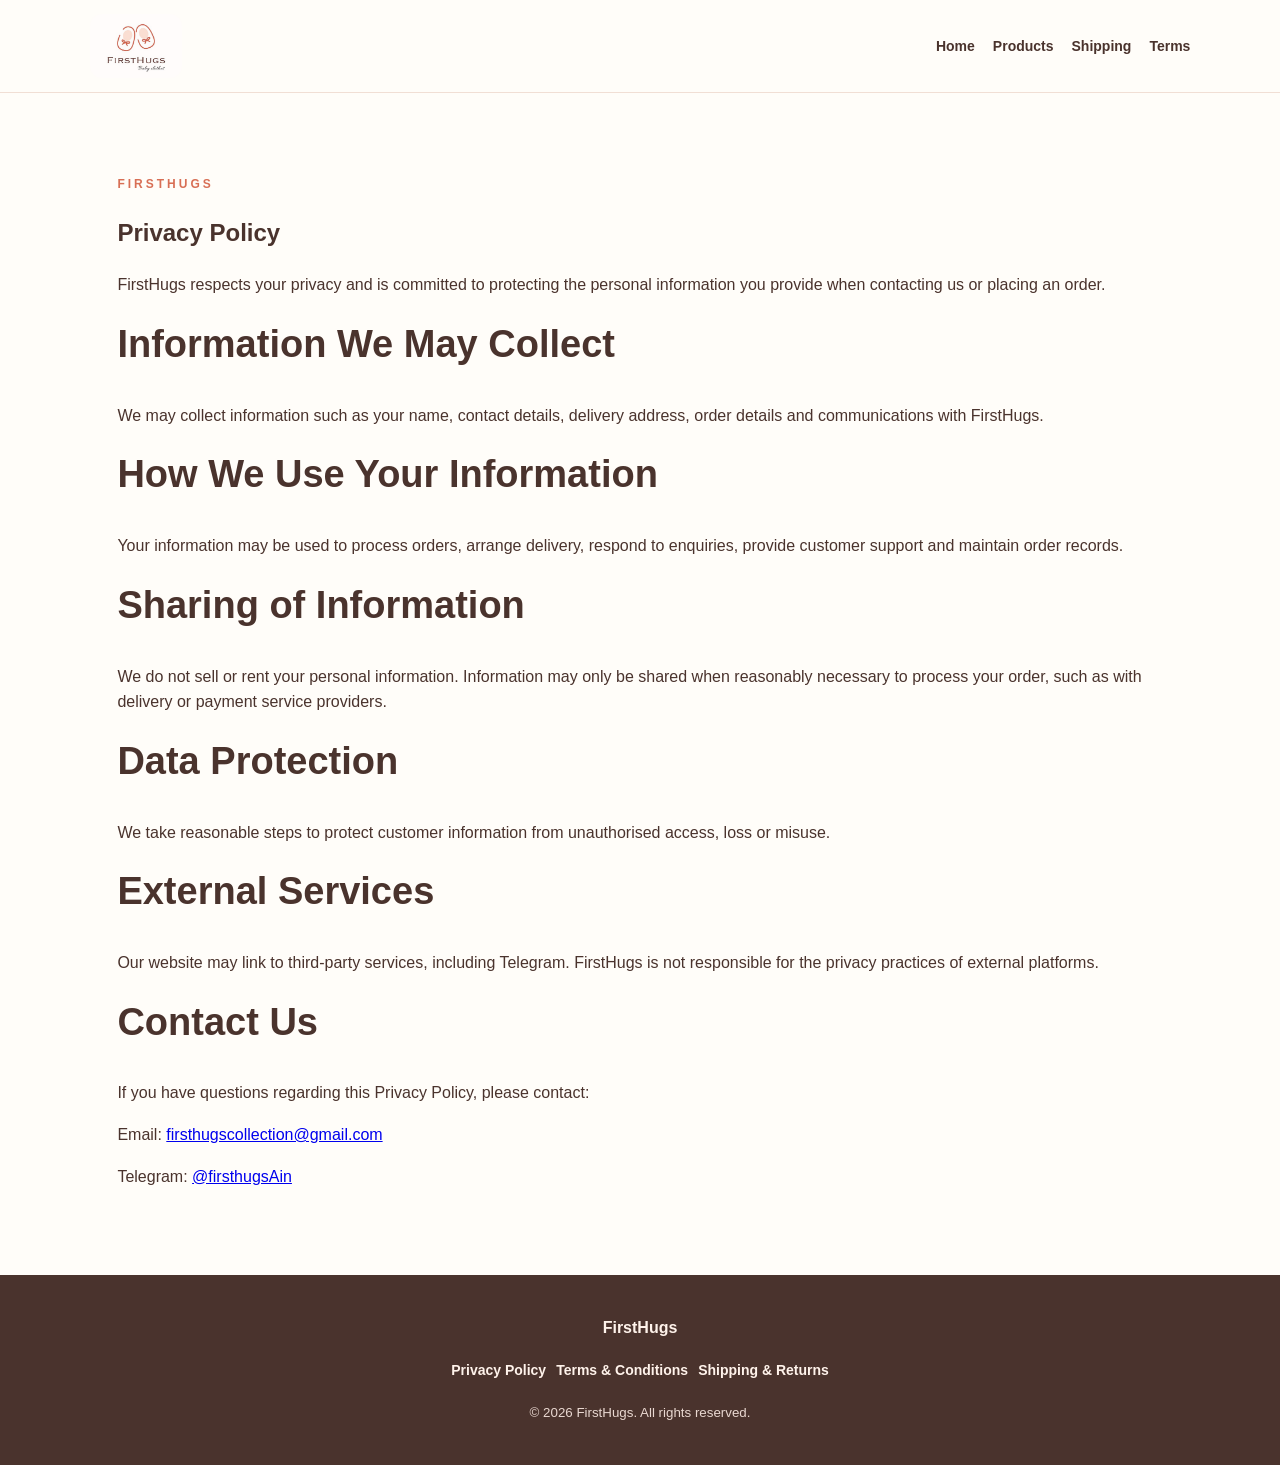
<file: privacy.html>
<!DOCTYPE html>
<html lang="en">
<head>
  <meta charset="UTF-8">
  <meta name="viewport" content="width=device-width, initial-scale=1.0">
  <title>Privacy Policy | FirstHugs</title>
  <link rel="stylesheet" href="style.css">
</head>

<body>

<header class="top">

  <a class="brand" href="index.html">
    <img src="firsthugs-logo.jpeg" alt="FirstHugs Logo">
  </a>

  <nav>
    <a href="index.html">Home</a>
    <a href="index.html#products">Products</a>
    <a href="shipping.html">Shipping</a>
    <a href="terms.html">Terms</a>
  </nav>

</header>


<main>

  <section class="section legal-page">

    <p class="eyebrow">FIRSTHUGS</p>

    <h1>Privacy Policy</h1>

    <p>
      FirstHugs respects your privacy and is committed
      to protecting the personal information you provide
      when contacting us or placing an order.
    </p>


    <h2>Information We May Collect</h2>

    <p>
      We may collect information such as your name,
      contact details, delivery address, order details
      and communications with FirstHugs.
    </p>


    <h2>How We Use Your Information</h2>

    <p>
      Your information may be used to process orders,
      arrange delivery, respond to enquiries, provide
      customer support and maintain order records.
    </p>


    <h2>Sharing of Information</h2>

    <p>
      We do not sell or rent your personal information.
      Information may only be shared when reasonably
      necessary to process your order, such as with
      delivery or payment service providers.
    </p>


    <h2>Data Protection</h2>

    <p>
      We take reasonable steps to protect customer
      information from unauthorised access, loss or misuse.
    </p>


    <h2>External Services</h2>

    <p>
      Our website may link to third-party services,
      including Telegram. FirstHugs is not responsible
      for the privacy practices of external platforms.
    </p>


    <h2>Contact Us</h2>

    <p>
      If you have questions regarding this Privacy Policy,
      please contact:
    </p>

    <p>
      Email:
      <a href="mailto:firsthugscollection@gmail.com">
        firsthugscollection@gmail.com
      </a>
    </p>

    <p>
      Telegram:
      <a href="https://t.me/firsthugsAin" target="_blank">
        @firsthugsAin
      </a>
    </p>

  </section>

</main>


<footer>

  <strong>FirstHugs</strong>

  <div class="footer-links">
    <a href="privacy.html">Privacy Policy</a>
    <a href="terms.html">Terms & Conditions</a>
    <a href="shipping.html">Shipping & Returns</a>
  </div>

  <small>
    © 2026 FirstHugs. All rights reserved.
  </small>

</footer>

</body>
</html>
</file>
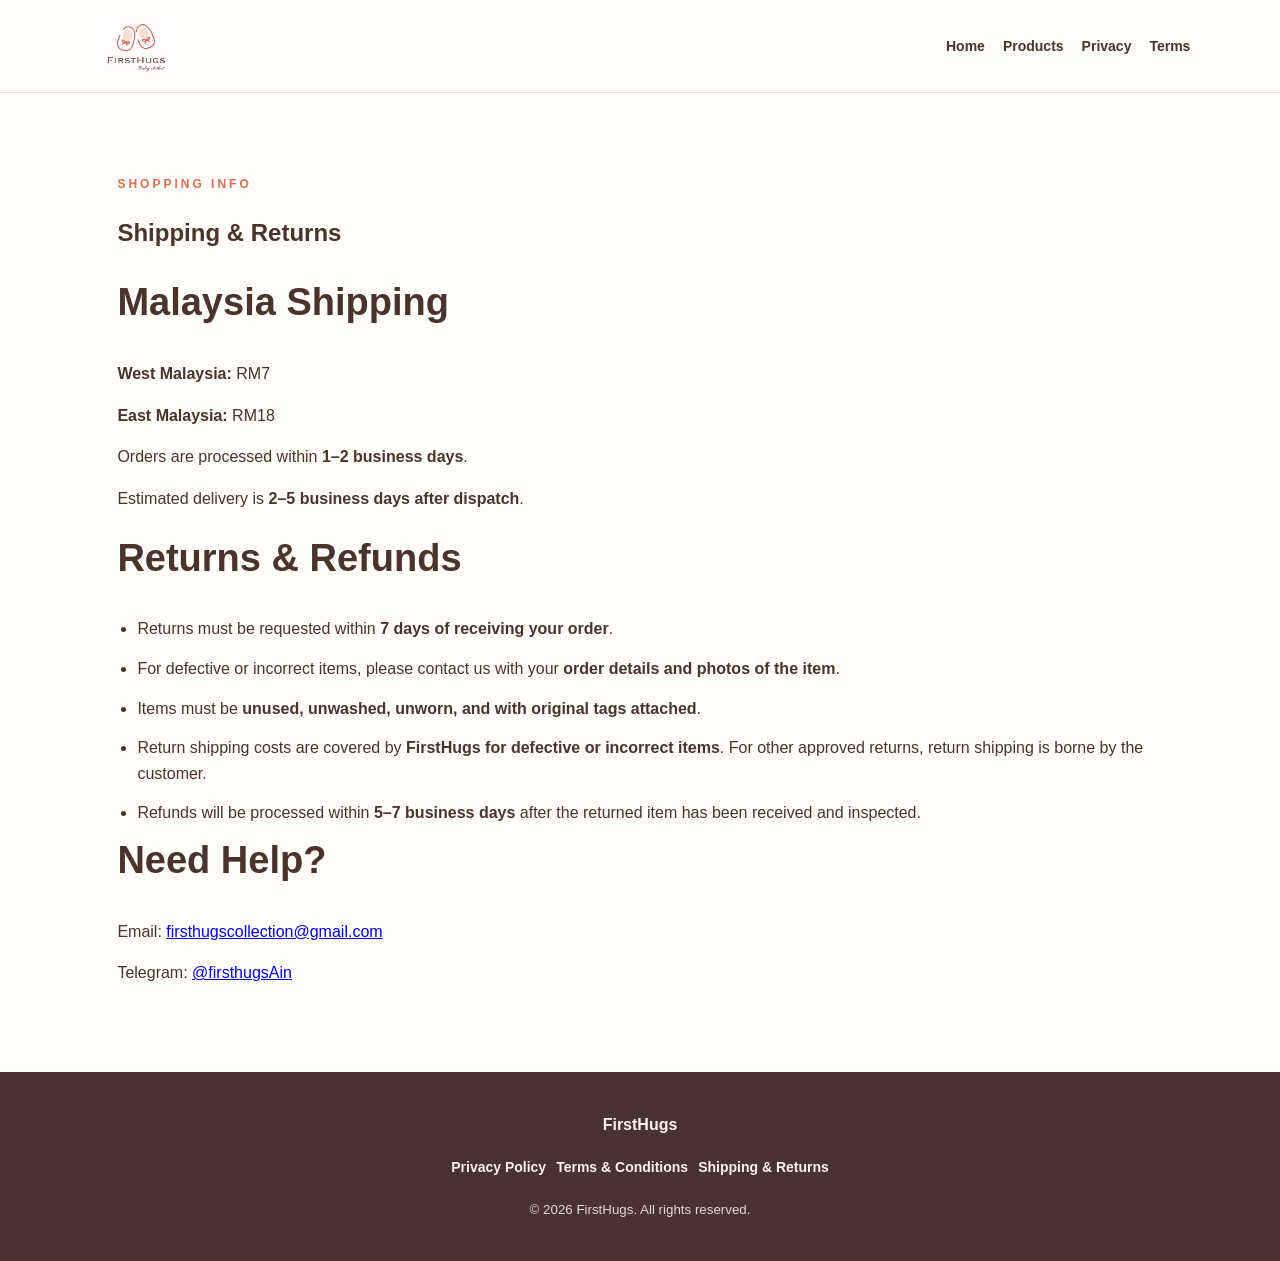
<file: shipping.html>
<!DOCTYPE html>
<html lang="en">
<head>
  <meta charset="UTF-8">
  <meta name="viewport" content="width=device-width, initial-scale=1.0">
  <title>Shipping & Returns | FirstHugs</title>
  <link rel="stylesheet" href="style.css">
</head>

<body>

<header class="top">

  <a class="brand" href="index.html">
    <img src="firsthugs-logo.jpeg" alt="FirstHugs Logo">
  </a>

  <nav>
    <a href="index.html">Home</a>
    <a href="index.html#products">Products</a>
    <a href="privacy.html">Privacy</a>
    <a href="terms.html">Terms</a>
  </nav>

</header>


<main>

  <section class="section legal-page">

    <p class="eyebrow">SHOPPING INFO</p>

    <h1>Shipping & Returns</h1>


    <div class="legal-box">

      <h2>Malaysia Shipping</h2>

      <p>
        <strong>West Malaysia:</strong> RM7
      </p>

      <p>
        <strong>East Malaysia:</strong> RM18
      </p>

      <p>
        Orders are processed within
        <strong>1–2 business days</strong>.
      </p>

      <p>
        Estimated delivery is
        <strong>2–5 business days after dispatch</strong>.
      </p>

    </div>


    <div class="legal-box">

      <h2>Returns & Refunds</h2>

      <ul class="return-list">

        <li>
          Returns must be requested within
          <strong>7 days of receiving your order</strong>.
        </li>

        <li>
          For defective or incorrect items, please contact
          us with your <strong>order details and photos of the item</strong>.
        </li>

        <li>
          Items must be
          <strong>unused, unwashed, unworn, and with original tags attached</strong>.
        </li>

        <li>
          Return shipping costs are covered by
          <strong>FirstHugs for defective or incorrect items</strong>.
          For other approved returns, return shipping is borne by the customer.
        </li>

        <li>
          Refunds will be processed within
          <strong>5–7 business days</strong>
          after the returned item has been received and inspected.
        </li>

      </ul>

    </div>


    <div class="legal-box">

      <h2>Need Help?</h2>

      <p>
        Email:
        <a href="mailto:firsthugscollection@gmail.com">
          firsthugscollection@gmail.com
        </a>
      </p>

      <p>
        Telegram:
        <a href="https://t.me/firsthugsAin" target="_blank">
          @firsthugsAin
        </a>
      </p>

    </div>

  </section>

</main>


<footer>

  <strong>FirstHugs</strong>

  <div class="footer-links">
    <a href="privacy.html">Privacy Policy</a>
    <a href="terms.html">Terms & Conditions</a>
    <a href="shipping.html">Shipping & Returns</a>
  </div>

  <small>
    © 2026 FirstHugs. All rights reserved.
  </small>

</footer>

</body>
</html>
</file>
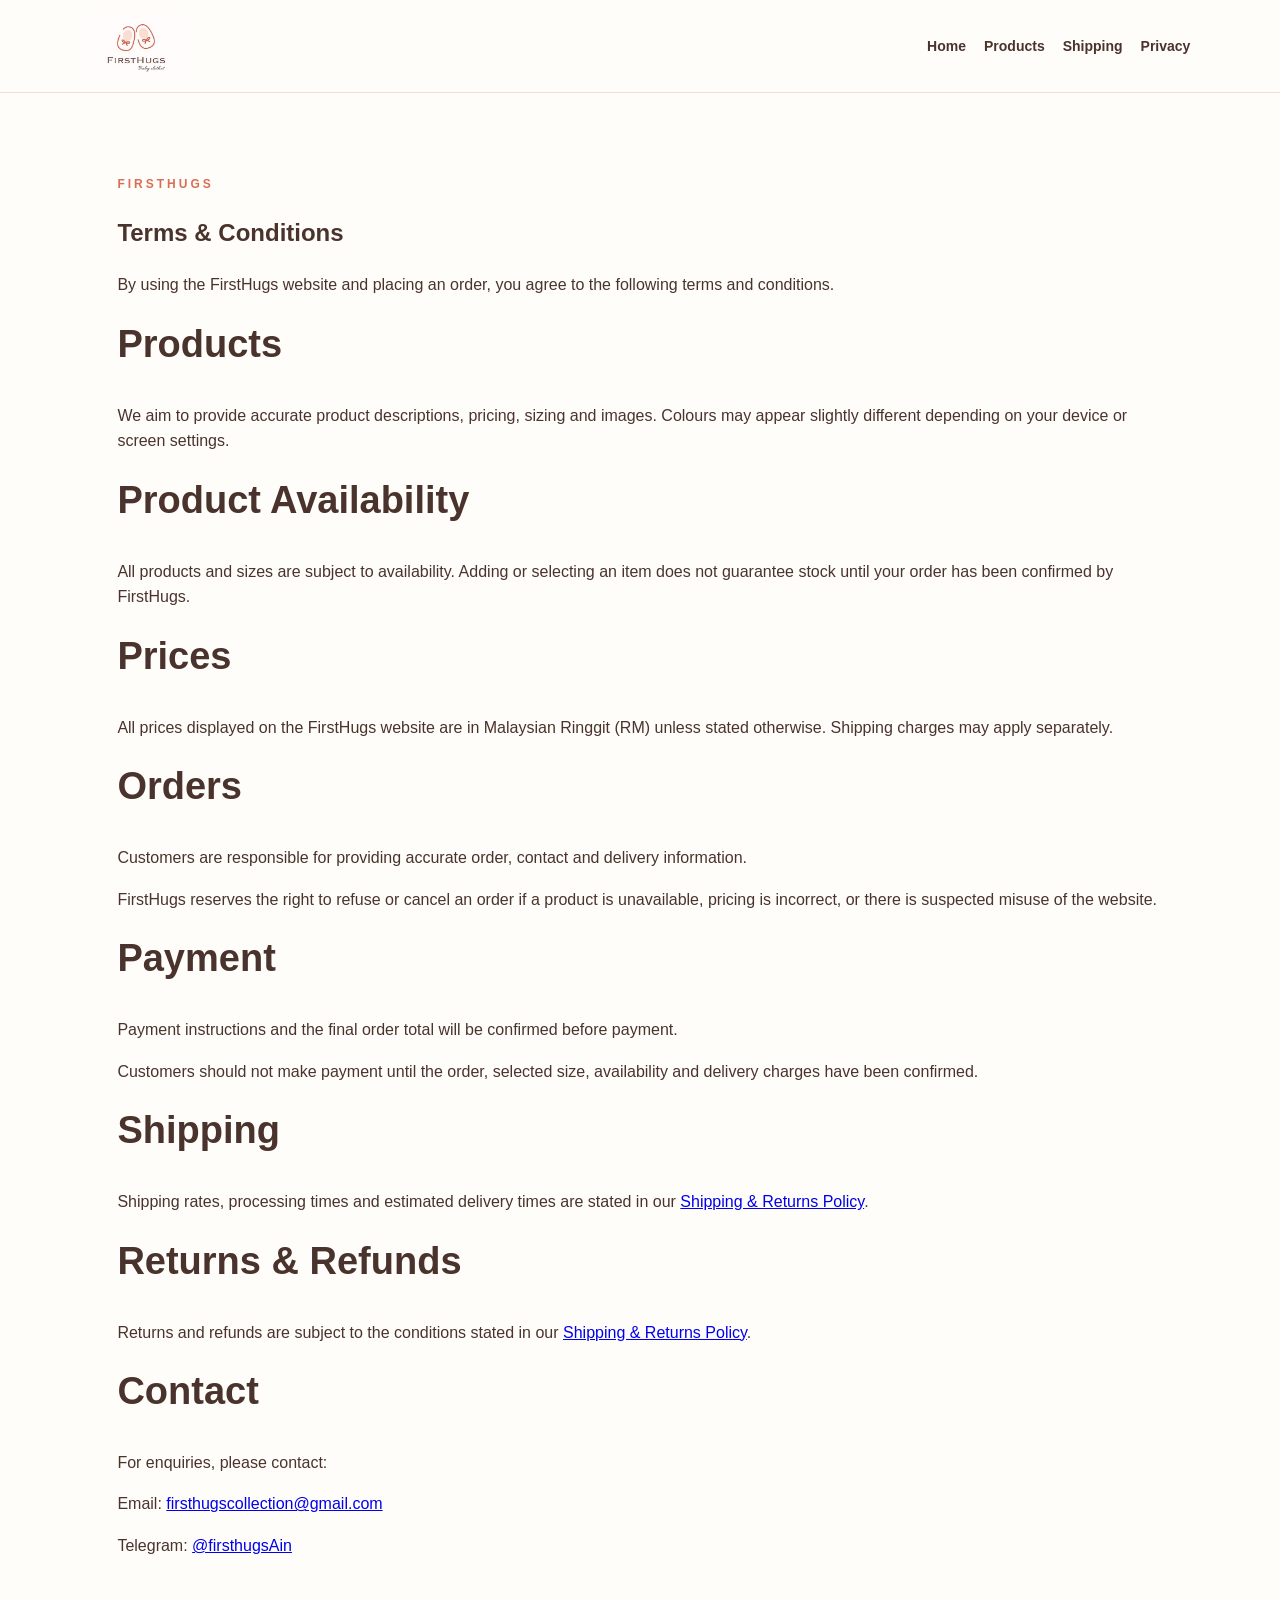
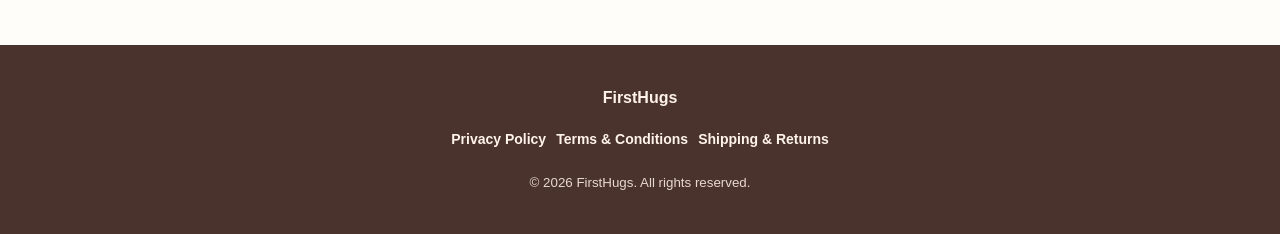
<file: terms.html>
<!DOCTYPE html>
<html lang="en">
<head>
  <meta charset="UTF-8">
  <meta name="viewport" content="width=device-width, initial-scale=1.0">
  <title>Terms & Conditions | FirstHugs</title>
  <link rel="stylesheet" href="style.css">
</head>

<body>

<header class="top">
  <a class="brand" href="index.html">
    <img src="firsthugs-logo.jpeg" alt="FirstHugs Logo">
  </a>

  <nav>
    <a href="index.html">Home</a>
    <a href="index.html#products">Products</a>
    <a href="shipping.html">Shipping</a>
    <a href="privacy.html">Privacy</a>
  </nav>
</header>


<main>

  <section class="section legal-page">

    <p class="eyebrow">FIRSTHUGS</p>

    <h1>Terms & Conditions</h1>

    <p>
      By using the FirstHugs website and placing an order,
      you agree to the following terms and conditions.
    </p>


    <h2>Products</h2>

    <p>
      We aim to provide accurate product descriptions,
      pricing, sizing and images. Colours may appear slightly
      different depending on your device or screen settings.
    </p>


    <h2>Product Availability</h2>

    <p>
      All products and sizes are subject to availability.
      Adding or selecting an item does not guarantee stock
      until your order has been confirmed by FirstHugs.
    </p>


    <h2>Prices</h2>

    <p>
      All prices displayed on the FirstHugs website are
      in Malaysian Ringgit (RM) unless stated otherwise.
      Shipping charges may apply separately.
    </p>


    <h2>Orders</h2>

    <p>
      Customers are responsible for providing accurate
      order, contact and delivery information.
    </p>

    <p>
      FirstHugs reserves the right to refuse or cancel
      an order if a product is unavailable, pricing is
      incorrect, or there is suspected misuse of the website.
    </p>


    <h2>Payment</h2>

    <p>
      Payment instructions and the final order total will
      be confirmed before payment.
    </p>

    <p>
      Customers should not make payment until the order,
      selected size, availability and delivery charges
      have been confirmed.
    </p>


    <h2>Shipping</h2>

    <p>
      Shipping rates, processing times and estimated
      delivery times are stated in our
      <a href="shipping.html">Shipping & Returns Policy</a>.
    </p>


    <h2>Returns & Refunds</h2>

    <p>
      Returns and refunds are subject to the conditions
      stated in our
      <a href="shipping.html">Shipping & Returns Policy</a>.
    </p>


    <h2>Contact</h2>

    <p>
      For enquiries, please contact:
    </p>

    <p>
      Email:
      <a href="mailto:firsthugscollection@gmail.com">
        firsthugscollection@gmail.com
      </a>
    </p>

    <p>
      Telegram:
      <a href="https://t.me/firsthugsAin" target="_blank">
        @firsthugsAin
      </a>
    </p>

  </section>

</main>


<footer>

  <strong>FirstHugs</strong>

  <div class="footer-links">
    <a href="privacy.html">Privacy Policy</a>
    <a href="terms.html">Terms & Conditions</a>
    <a href="shipping.html">Shipping & Returns</a>
  </div>

  <small>
    © 2026 FirstHugs. All rights reserved.
  </small>

</footer>

</body>
</html>
</file>
<file: style.css>
* {
  box-sizing: border-box;
}

html {
  scroll-behavior: smooth;
}

body {
  margin: 0;
  font-family: Arial, Helvetica, sans-serif;
  color: #4a332d;
  background: #fffdf9;
  line-height: 1.6;
}

button,
input,
select {
  font-family: inherit;
}


/* HEADER */

.top {
  position: sticky;
  top: 0;
  z-index: 100;

  display: flex;
  justify-content: space-between;
  align-items: center;

  padding: 14px 7%;

  background: #fffdf9;

  border-bottom: 1px solid #f1dfd5;
}

.brand img {
  display: block;

  width: 92px;
  height: 64px;

  object-fit: cover;

  border-radius: 12px;
}

.top nav {
  display: flex;

  gap: 18px;

  flex-wrap: wrap;
}

.top nav a {
  color: #4a332d;

  text-decoration: none;

  font-size: 14px;

  font-weight: 700;
}

.top nav a:hover {
  color: #d86f55;
}


/* HERO */

.hero {
  min-height: 72vh;

  padding: 70px 8%;

  display: grid;

  grid-template-columns: 1.2fr 0.8fr;

  align-items: center;

  gap: 50px;

  background:
    linear-gradient(
      135deg,
      #fff9f3,
      #fbe8dc
    );
}

.hero h1 {
  max-width: 800px;

  margin: 10px 0 20px;

  font-size:
    clamp(
      42px,
      7vw,
      78px
    );

  line-height: 1.05;
}

.hero p {
  max-width: 620px;

  font-size: 18px;
}

.hero-logo {
  display: block;

  width: 100%;

  max-width: 430px;

  margin: auto;

  border-radius: 30px;

  box-shadow:
    0 18px 45px
    rgba(74, 51, 45, 0.12);
}


/* GENERAL */

.eyebrow {
  margin-bottom: 5px;

  color: #d86f55;

  font-size: 12px;

  font-weight: 800;

  letter-spacing: 3px;
}

.main-button {
  display: inline-block;

  margin-top: 14px;

  padding: 13px 22px;

  background: #d86f55;

  color: white;

  text-decoration: none;

  border-radius: 30px;

  font-weight: 800;
}

.main-button:hover {
  opacity: 0.9;
}


/* SECTIONS */

.section {
  max-width: 1250px;

  margin: auto;

  padding: 70px 8%;
}

.section h2 {
  margin: 4px 0 28px;

  font-size: 38px;
}

.section-inner {
  max-width: 1050px;

  margin: auto;
}

.soft {
  max-width: none;

  background: #fff3eb;
}


/* SEARCH */

.search-area {
  margin-bottom: 30px;
}

#product-search {
  width: 100%;

  max-width: 500px;

  padding: 15px 18px;

  border: 1px solid #e4c8bb;

  border-radius: 30px;

  background: white;

  color: #4a332d;

  font-size: 16px;

  outline: none;
}

#product-search:focus {
  border-color: #d86f55;
}


/* PRODUCTS */

.products {
  display: grid;

  grid-template-columns:
    repeat(3, minmax(0, 1fr));

  gap: 22px;
}

.card {
  display: flex;

  flex-direction: column;

  padding: 16px;

  background: white;

  border: 1px solid #f0ded4;

  border-radius: 22px;

  overflow: hidden;

  box-shadow:
    0 8px 28px
    rgba(80, 50, 40, 0.06);
}

.product-image {
  display: block;

  width: 100%;

  height: 340px;

  object-fit: cover;

  object-position: center;

  border-radius: 15px;
}

.placeholder {
  height: 340px;

  display: flex;

  align-items: center;

  justify-content: center;

  padding: 20px;

  background: #f9e8df;

  border-radius: 15px;

  color: #a06b5d;

  text-align: center;
}

.product-info {
  display: flex;

  flex: 1;

  flex-direction: column;
}

.product-info h3 {
  margin: 16px 0 0;

  font-size: 21px;
}

.price {
  margin: 4px 0 12px;

  color: #d86f55;

  font-size: 22px;

  font-weight: 800;
}


/* SIZE */

.size-label {
  display: block;

  margin-bottom: 5px;

  font-size: 14px;

  font-weight: 700;
}

.size-select {
  width: 100%;

  margin-bottom: 10px;

  padding: 13px;

  border: 1px solid #e4c8bb;

  border-radius: 12px;

  background: white;

  color: #4a332d;

  font-size: 15px;

  outline: none;
}

.size-select:focus {
  border-color: #d86f55;
}


/* BUY BUTTON */

.buy-button {
  width: 100%;

  margin-top: auto;

  padding: 14px;

  border: 0;

  border-radius: 30px;

  background: #d86f55;

  color: white;

  font-size: 15px;

  font-weight: 800;

  cursor: pointer;
}

.buy-button:hover {
  opacity: 0.9;
}

.sold-out-button {
  background: #c8b4ac;

  cursor: not-allowed;
}

.out-of-stock {
  color: #a06b5d;

  font-weight: 700;
}


/* SHIPPING */

.info-grid {
  display: grid;

  grid-template-columns:
    repeat(2, minmax(0, 1fr));

  gap: 25px;

  align-items: start;
}

.info-card {
  padding: 25px;

  background: white;

  border: 1px solid #f0ded4;

  border-radius: 18px;
}

.info-card h3 {
  margin-top: 0;

  font-size: 23px;
}

.info-card strong {
  color: #d86f55;
}


/* RETURNS */

.return-list {
  margin: 0;

  padding-left: 20px;
}

.return-list li {
  margin-bottom: 14px;
}

.return-list li:last-child {
  margin-bottom: 0;
}


/* POLICIES */

.policy-grid {
  display: grid;

  grid-template-columns:
    repeat(2, minmax(0, 1fr));

  gap: 25px;

  margin-top: 25px;
}

.policy-card {
  padding: 25px;

  background: white;

  border: 1px solid #f0ded4;

  border-radius: 18px;
}

.policy-card h3 {
  margin-top: 0;

  color: #d86f55;

  font-size: 23px;
}


/* CUSTOMER SUPPORT */

.contact {
  text-align: center;
}

.support-info {
  max-width: 500px;

  margin: 25px auto;

  padding: 22px;

  background: #fff3eb;

  border-radius: 18px;
}

.support-item {
  margin: 18px 0;
}

.support-item strong {
  display: block;

  margin-bottom: 3px;

  color: #d86f55;
}

.support-info a {
  color: #4a332d;

  text-decoration: none;

  font-weight: 600;

  overflow-wrap: anywhere;
}

.support-info a:hover {
  color: #d86f55;
}

.telegram-button {
  display: inline-block;

  padding: 14px 25px;

  background: #d86f55;

  color: white;

  text-decoration: none;

  border-radius: 30px;

  font-weight: 800;
}

.telegram-button:hover {
  opacity: 0.9;
}

.note,
.small {
  color: #775f58;

  font-size: 13px;
}

.small {
  margin-top: 18px;
}


/* FOOTER */

footer {
  padding: 40px 7%;

  background: #4a332d;

  color: #fff3eb;

  text-align: center;
}

.footer-brand {
  display: block;

  font-size: 22px;
}

.footer-subtitle {
  margin: 3px 0;
}

.ssm-number {
  margin: 8px 0 0;

  color: #e9d8d1;

  font-size: 13px;

  letter-spacing: 0.3px;
}

.footer-links {
  display: flex;

  justify-content: center;

  align-items: center;

  flex-wrap: wrap;

  gap: 10px;

  margin: 18px 0;
}

.footer-links a {
  color: #fff3eb;

  text-decoration: none;

  font-size: 14px;

  font-weight: 600;
}

.footer-links a:hover {
  text-decoration: underline;
}

.footer-links span {
  color: #d8bdb2;
}

footer small {
  color: #e9d8d1;
}


/* TABLET */

@media (max-width: 900px) {

  .products {
    grid-template-columns:
      repeat(2, minmax(0, 1fr));
  }

}


/* PHONE */

@media (max-width: 760px) {

  .top {
    padding: 12px 5%;

    align-items: flex-start;
  }


  .brand img {
    width: 70px;

    height: 52px;
  }


  .top nav {
    max-width: 250px;

    gap: 8px 12px;

    justify-content: flex-end;
  }


  .top nav a {
    font-size: 11px;
  }


  .hero {
    min-height: auto;

    grid-template-columns: 1fr;

    padding: 50px 7%;

    gap: 35px;
  }


  .hero h1 {
    font-size: 43px;
  }


  .hero-logo {
    max-width: 280px;
  }


  .products,
  .info-grid,
  .policy-grid {
    grid-template-columns: 1fr;
  }


  .section {
    padding: 55px 7%;
  }


  .section h2 {
    font-size: 31px;
  }


  .product-image,
  .placeholder {
    height: 400px;
  }


  .footer-links {
    flex-direction: column;

    gap: 7px;
  }


  .footer-links span {
    display: none;
  }

}


/* SMALL PHONE */

@media (max-width: 430px) {

  .hero h1 {
    font-size: 38px;
  }


  .product-image,
  .placeholder {
    height: 350px;
  }

}
</file>
